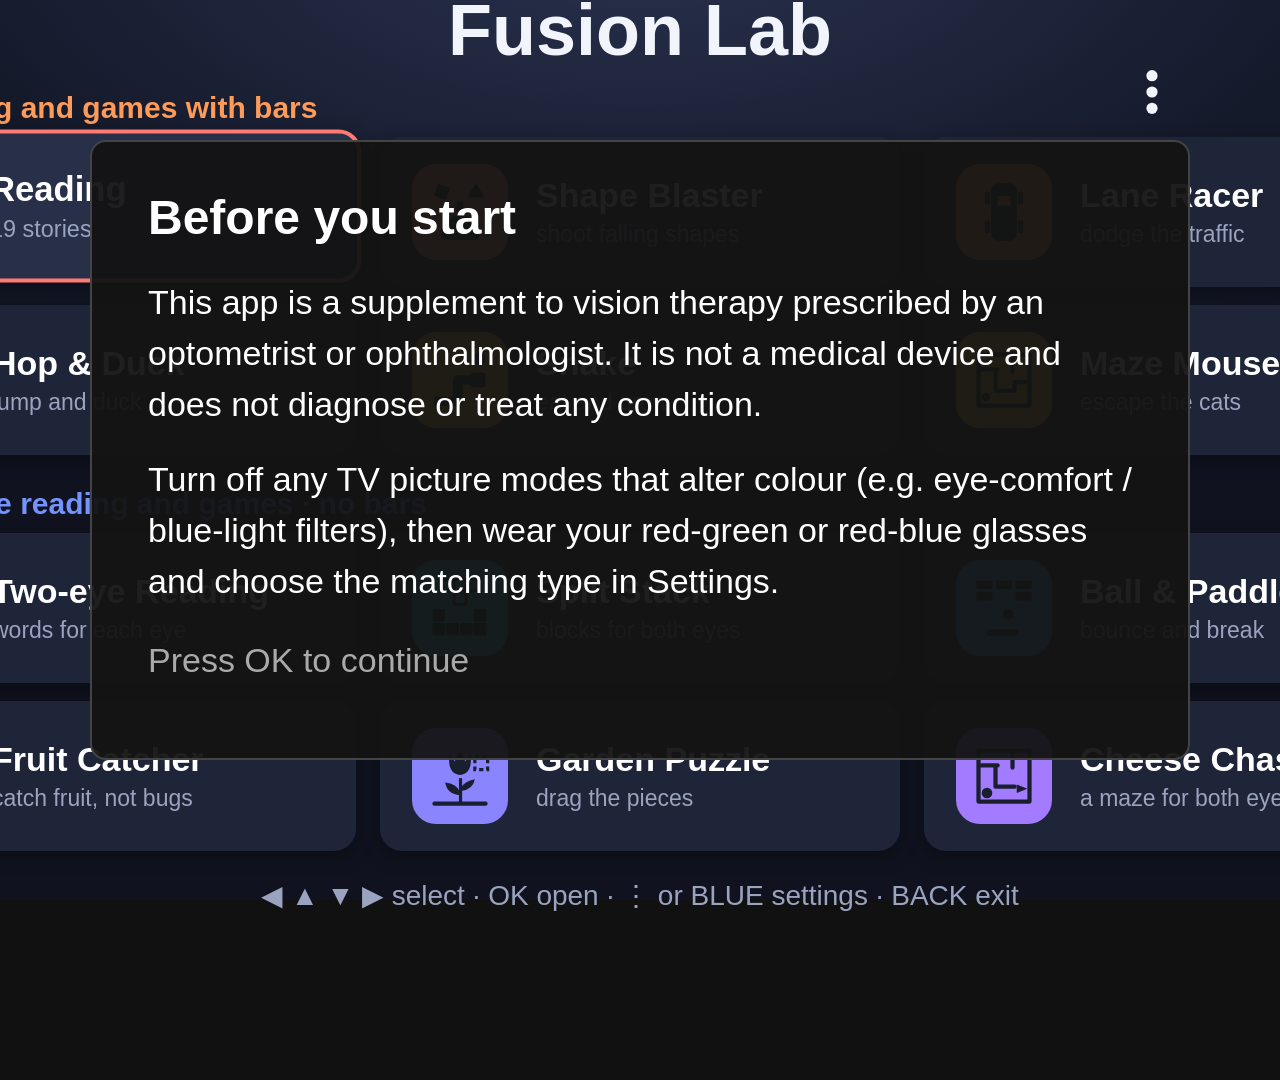
<file: index.html>
<!doctype html>
<html lang="en">
<head>
  <meta charset="utf-8">
  <title>Fusion Lab</title>
  <link rel="stylesheet" href="css/app.css">
</head>
<body>
  <!-- Home menu -->
  <section id="menu" class="screen">
    <h1 class="title">Fusion Lab</h1>
    <button id="menu-more" type="button" tabindex="-1" aria-label="Settings" title="Settings"><svg viewBox="0 0 24 24" aria-hidden="true" fill="currentColor"><circle cx="12" cy="5" r="2.4"/><circle cx="12" cy="12" r="2.4"/><circle cx="12" cy="19" r="2.4"/></svg></button>
    <ul id="menu-list"></ul>
    <p class="hint">◀ ▲ ▼ ▶ select · OK open · ⋮ or BLUE settings · BACK exit</p>
  </section>

  <!-- Reading content shown under the bars -->
  <main id="reader" class="screen hidden">
    <article id="text"></article>
  </main>

  <!-- Story list -->
  <section id="library" class="screen hidden"></section>

  <!-- Games render here, under the bars -->
  <canvas id="game" class="screen hidden" width="1920" height="1080"></canvas>
  <p id="game-hint" class="hidden"></p>

  <!-- Colour test & picker -->
  <section id="calib" class="screen hidden"></section>

  <!-- Red/green bar overlay (always on top of content) -->
  <div id="bars" aria-hidden="true"></div>

  <!-- Settings panel -->
  <section id="panel" class="hidden">
    <h1>Settings</h1>
    <ul id="settings"></ul>
    <p class="hint">▲▼ select · ◀▶ change · OK / BACK close</p>
  </section>

  <!-- First-run disclaimer -->
  <section id="disclaimer" class="hidden">
    <h1>Before you start</h1>
    <p>This app is a supplement to vision therapy prescribed by an optometrist or
      ophthalmologist. It is not a medical device and does not diagnose or treat any condition.</p>
    <p>Turn off any TV picture modes that alter colour (e.g. eye-comfort / blue-light filters),
      then wear your red-green or red-blue glasses and choose the matching type in Settings.</p>
    <p class="hint">Press OK to continue</p>
  </section>

  <script src="js/settings.js"></script>
  <script src="js/bars.js"></script>
  <script src="js/stories.js"></script>
  <script src="js/story-art.js"></script>
  <script src="js/sound.js"></script>
  <script src="js/games/engine.js"></script>
  <script src="js/games/blaster.js"></script>
  <script src="js/games/racer.js"></script>
  <script src="js/games/runner.js"></script>
  <script src="js/games/snake.js"></script>
  <script src="js/games/maze.js"></script>
  <script src="js/games/blocks.js"></script>
  <script src="js/games/paddle.js"></script>
  <script src="js/games/fruit.js"></script>
  <script src="js/games/garden.js"></script>
  <script src="js/menu-art.js"></script>
  <script src="js/calibrate.js"></script>
  <script src="js/library.js"></script>
  <script src="js/app.js"></script>
</body>
</html>
</file>
<file: css/app.css>
* { box-sizing: border-box; margin: 0; padding: 0; }

html, body {
  width: 1920px;
  height: 1080px;
  overflow: hidden;
  background: #111;
  color: #fff;
  font-family: "LG Smart UI", "Museo Sans", Arial, sans-serif;
}

/* Reading area — TV safe area keeps text away from edges */
#reader {
  position: absolute;
  inset: 54px 96px;
  overflow: hidden;
}
#text {
  font-size: 44px;
  line-height: 1.6;
  max-width: 1500px;
  margin: 0 auto;
  transition: transform 0.2s ease-out;
}
#text p { margin-bottom: 1em; }
#text .story-title { font-size: 1.5em; margin-bottom: 0.8em; }
#text .story-icon { display: inline-block; width: 1.5em; height: 1.5em; vertical-align: -0.35em; margin: 0 0.45em 0 0; }
#text[dir="rtl"] .story-icon { margin: 0 0 0 0.45em; }
#text .story-icon svg { width: 100%; height: 100%; display: block; }
/* Arabic stories: right-to-left, with an Arabic-friendly font stack */
#text[dir="rtl"] {
  font-family: "Noto Naskh Arabic", "Noto Sans Arabic", "Geeza Pro", "Tahoma", "Arial", sans-serif;
  line-height: 1.9;
}
#text .story-end { color: #aaa; font-size: 0.7em; text-align: center; margin-top: 1.5em; }

/* Bars overlay */
#bars {
  position: absolute;
  inset: 0;
  pointer-events: none;
  mix-blend-mode: multiply;
}

/* Panels */
#panel, #disclaimer {
  position: absolute;
  background: rgba(20, 20, 20, 0.95);
  border: 2px solid #444;
  border-radius: 16px;
  padding: 48px 56px;
  z-index: 10;
}
#panel { right: 96px; top: 96px; width: 760px; }
#disclaimer { left: 50%; top: 50%; width: 1100px; transform: translate(-50%, -50%); }
#disclaimer p { font-size: 34px; line-height: 1.5; margin-bottom: 24px; }

h1 { font-size: 48px; margin-bottom: 32px; }

#settings { list-style: none; }
#settings li {
  display: flex;
  justify-content: space-between;
  font-size: 31px;
  padding: 7px 24px;
  border-radius: 10px;
}
#settings li.focused { background: #2b5cff; }
#settings .swatch {
  display: inline-block;
  width: 30px;
  height: 30px;
  border: 2px solid #fff;
  border-radius: 6px;
  vertical-align: middle;
  margin-right: 12px;
}
#settings .value::before { content: "◀  "; opacity: 0.6; }
#settings .value::after  { content: "  ▶"; opacity: 0.6; }

/* Home menu */
#menu {
  position: absolute;
  inset: 0;
  display: flex;
  flex-direction: column;
  align-items: center;
  justify-content: center;
}
#menu .title { font-size: 64px; margin-bottom: 6px; width: 1632px; text-align: center; }
/* Tiles in a 3 × 4 grid: two labelled groups of two rows of three
   (flex-wrap rather than CSS grid, for older webOS browsers) */
#menu-list { list-style: none; width: 1632px; display: flex; flex-wrap: wrap; }
#menu-list li {
  width: 520px;
  height: 150px;
  margin: 0 12px 18px;
  padding: 0 28px;
  border: 4px solid #555;
  border-radius: 22px;
  display: flex;
  flex-direction: row;
  align-items: center;
  text-align: left;
}
#menu-list li.menu-head {
  width: 1608px; height: auto; margin: 14px 12px 12px; padding: 0; border: none; border-radius: 0;
  display: block; text-align: left; font-size: 30px; font-weight: bold; color: #aaa;
}
#menu-list li .icon { width: 84px; height: 84px; margin-right: 28px; flex-shrink: 0; }
#menu-list li .icon svg { width: 100%; height: 100%; display: block; }
#menu-list li .txt { display: flex; flex-direction: column; }
#menu-list li .label { font-size: 34px; font-weight: bold; }
#menu-list li .sub { font-size: 23px; color: #aaa; margin-top: 6px; }
#menu-list li.focused { border-color: #fff; background: #333; }
#menu .hint { font-size: 28px; margin-top: 10px; width: 1632px; text-align: center; }

/* Settings: only a ⋮ button at the top right of the home menu */
#menu-more {
  position: absolute; top: 48px; right: 84px; width: 88px; height: 88px;
  border: 4px solid transparent; border-radius: 50%; background: none; color: #ddd;
  display: flex; align-items: center; justify-content: center; padding: 0; cursor: pointer;
}
#menu-more svg { width: 56px; height: 56px; display: block; }
#menu-more.focused { border-color: #fff; background: #333; color: #fff; }
/* Two-eye reading: no bars; words are coloured per eye in app.js */
#text.two-eye .story-end { color: #888; }

/* Game canvas */
#game { position: absolute; inset: 0; }
#game-hint {
  position: absolute;
  bottom: 18px;
  width: 100%;
  text-align: center;
  font-size: 30px;
  color: #ccc;
  z-index: 5;
}

.hint { font-size: 26px; color: #aaa; margin-top: 28px; }
.hidden { display: none !important; }

/* ---------- Colour test & picker ---------- */
#calib {
  position: absolute;
  left: 0; top: 0; width: 1920px; height: 1080px;
  padding: 44px 96px 0;
  background: #111;
  z-index: 20;
}
#calib h1 { font-size: 56px; margin-bottom: 12px; }
.calib-intro { font-size: 28px; color: #bbb; max-width: 1600px; line-height: 1.4; margin-bottom: 30px; }
.calib-tests { display: flex; justify-content: space-between; }
.calib-test { display: flex; width: 850px; }
.calib-square {
  position: relative;
  width: 380px; height: 380px;
  flex: none;
  background: #111;
  border: 3px solid #444;
  margin-right: 34px;
}
.calib-cat { position: absolute; left: 40px; top: 30px; width: 300px; height: 300px; }
.calib-filter { position: absolute; left: 0; top: 0; right: 0; bottom: 0; mix-blend-mode: multiply; }
.calib-side { flex: 1; }
.calib-side h2 { font-size: 40px; margin-bottom: 8px; }
.calib-how { font-size: 24px; color: #bbb; line-height: 1.35; margin-bottom: 18px; }
.calib-swatch-row { display: flex; align-items: center; margin-bottom: 12px; }
.calib-swatch {
  position: relative;
  width: 64px; height: 64px;
  border: 3px solid #fff; border-radius: 10px;
  margin-right: 18px; cursor: pointer; overflow: hidden;
}
.calib-swatch input { position: absolute; left: 0; top: 0; width: 100%; height: 100%; opacity: 0; cursor: pointer; }
.calib-hex { font-size: 36px; font-family: monospace; }
.calib-row { border-radius: 10px; padding: 8px 14px; margin-bottom: 6px; border: 3px solid transparent; }
.calib-row.focused { border-color: #fff; background: #2a2a2a; }
.calib-slider { display: flex; align-items: center; cursor: pointer; }
.calib-ch { font-size: 30px; font-weight: bold; width: 40px; }
.calib-track { flex: 1; height: 22px; background: #333; border-radius: 11px; overflow: hidden; margin: 0 16px; }
.calib-fill { height: 100%; }
.calib-val { font-size: 28px; width: 64px; text-align: right; font-family: monospace; }
.calib-btn { font-size: 28px; display: inline-block; cursor: pointer; background: #222; }
.calib-actions { margin-top: 26px; }
.calib-actions .calib-btn { margin-right: 20px; padding: 14px 30px; font-size: 32px; }
.calib-done { background: #2b5cff; }
#calib .hint { font-size: 26px; margin-top: 16px; }

/* ---------- Story list ---------- */
#library { position: absolute; left: 0; top: 0; width: 1920px; height: 1080px; padding: 40px 96px 0; }
#library h1 { font-size: 56px; margin-bottom: 24px; }
.lib-grid { list-style: none; display: flex; flex-wrap: wrap; width: 1728px; }
.lib-grid li {
  width: 324px; height: 196px;
  margin: 0 27px 20px 0;
  border: 4px solid #555; border-radius: 18px;
  display: flex; flex-direction: column; align-items: center; justify-content: center;
  text-align: center; padding: 0 12px; cursor: pointer;
}
.lib-grid li:nth-child(5n) { margin-right: 0; }
.lib-grid li.focused { border-color: #fff; background: #333; }
.lib-icon { width: 80px; height: 80px; margin-bottom: 8px; }
.lib-icon svg { width: 100%; height: 100%; display: block; }
.lib-title { font-size: 25px; font-weight: bold; line-height: 1.2; max-height: 2.4em; overflow: hidden; }
.lib-lang { font-size: 20px; color: #aaa; margin-top: 4px; }
#library .hint { font-size: 26px; margin-top: 6px; }

/* ---------- Menu themes (Settings → Menu theme): night (default) and light ----------
   Only the home menu and story list are themed; reading and games keep their own dark screens.
   With bars = warm shades (red → amber); two-eye = cool shades (teal → violet).
   Explicit colours rather than CSS variables, for older webOS browsers. */
#menu-list li { -webkit-transition: -webkit-transform .15s; transition: transform .15s; }
#menu-list li.focused { -webkit-transform: translateY(-6px) scale(1.02); transform: translateY(-6px) scale(1.02); }
#menu .title { font-size: 72px; }
#menu-list li.menu-head:before { content: ''; display: inline-block; width: 44px; height: 10px; border-radius: 5px;
  margin-right: 14px; vertical-align: 6px; background: linear-gradient(90deg, #ef5350, #eeb02a); }
#menu-list li.menu-head ~ li.menu-head:before { background: linear-gradient(90deg, #14b8a6, #7c55e6); }
#menu-list li[data-i] .icon, .lib-grid .lib-icon { border-radius: 24px; padding: 14px; width: 96px; height: 96px; }
.lib-grid .lib-icon { width: 76px; height: 76px; padding: 10px; border-radius: 20px; margin-bottom: 6px; }

/* Night */
body.theme-night #menu, body.theme-night #library {
  background: #151a2b; background: radial-gradient(1200px 600px at 50% -10%, #2a3350 0%, #151a2b 60%, #10131f 100%); }
body.theme-night #menu .title { color: #f2f4fb; }
body.theme-night #menu .hint, body.theme-night #menu-list li .sub, body.theme-night #library .hint, body.theme-night .lib-lang { color: #9aa3bf; }
body.theme-night #menu-list li.menu-head { color: #ff9b58; }
body.theme-night #menu-list li.menu-head ~ li.menu-head { color: #7393ff; }
body.theme-night #menu-list li[data-i], body.theme-night .lib-grid li { background: #1f2538; border-color: #1f2538; box-shadow: 0 6px 18px rgba(0,0,0,.35); }
body.theme-night #menu-list li[data-i] .icon, body.theme-night .lib-grid .lib-icon { color: #1a1f30; }
body.theme-night #menu-list li.focused, body.theme-night .lib-grid li.focused { background: #283049; }
body.theme-night #menu-more { color: #f2f4fb; }
body.theme-night #menu-more.focused { background: #283049; border-color: #f2f4fb; }

/* Light */
body.theme-light #menu, body.theme-light #library { background: #f2f4fa; color: #2b2840; }
body.theme-light #menu .title, body.theme-light #menu-more { color: #2b2840; }
body.theme-light #menu .hint, body.theme-light #menu-list li .sub, body.theme-light #library .hint, body.theme-light .lib-lang { color: #6b6880; }
body.theme-light #menu-list li.menu-head { color: #e8603c; }
body.theme-light #menu-list li.menu-head ~ li.menu-head { color: #3f7fe6; }
body.theme-light #menu-list li[data-i], body.theme-light .lib-grid li { background: #fff; border-color: #fff; color: #2b2840; box-shadow: 0 4px 14px rgba(40,50,90,.08); }
body.theme-light #menu-list li[data-i] .icon, body.theme-light .lib-grid .lib-icon { color: #fff; }
body.theme-light #menu-list li.focused, body.theme-light .lib-grid li.focused { box-shadow: 0 12px 26px rgba(40,50,90,.18); }
body.theme-light #menu-more.focused { background: #fff; border-color: #2b2840; }

body.theme-night #menu-list li[data-i="0"] .icon { background: #ff7a72; } body.theme-night #menu-list li[data-i="0"].focused { border-color: #ff7a72; }
body.theme-night #menu-list li[data-i="6"] .icon { background: #3ed6c4; } body.theme-night #menu-list li[data-i="6"].focused { border-color: #3ed6c4; }
body.theme-light #menu-list li[data-i="0"] .icon { background: #ef5350; } body.theme-light #menu-list li[data-i="0"].focused { border-color: #ef5350; }
body.theme-light #menu-list li[data-i="6"] .icon { background: #14b8a6; } body.theme-light #menu-list li[data-i="6"].focused { border-color: #14b8a6; }
body.theme-night #menu-list li[data-i="1"] .icon { background: #ff8a63; } body.theme-night #menu-list li[data-i="1"].focused { border-color: #ff8a63; }
body.theme-night #menu-list li[data-i="7"] .icon { background: #38c2e6; } body.theme-night #menu-list li[data-i="7"].focused { border-color: #38c2e6; }
body.theme-light #menu-list li[data-i="1"] .icon { background: #f2664a; } body.theme-light #menu-list li[data-i="1"].focused { border-color: #f2664a; }
body.theme-light #menu-list li[data-i="7"] .icon { background: #0ea5c6; } body.theme-light #menu-list li[data-i="7"].focused { border-color: #0ea5c6; }
body.theme-night #menu-list li[data-i="2"] .icon { background: #ff9b58; } body.theme-night #menu-list li[data-i="2"].focused { border-color: #ff9b58; }
body.theme-night #menu-list li[data-i="8"] .icon { background: #56a8ff; } body.theme-night #menu-list li[data-i="8"].focused { border-color: #56a8ff; }
body.theme-light #menu-list li[data-i="2"] .icon { background: #f57a42; } body.theme-light #menu-list li[data-i="2"].focused { border-color: #f57a42; }
body.theme-light #menu-list li[data-i="8"] .icon { background: #2b8fe0; } body.theme-light #menu-list li[data-i="8"].focused { border-color: #2b8fe0; }
body.theme-night #menu-list li[data-i="3"] .icon { background: #ffad4f; } body.theme-night #menu-list li[data-i="3"].focused { border-color: #ffad4f; }
body.theme-night #menu-list li[data-i="9"] .icon { background: #7393ff; } body.theme-night #menu-list li[data-i="9"].focused { border-color: #7393ff; }
body.theme-light #menu-list li[data-i="3"] .icon { background: #f88e3a; } body.theme-light #menu-list li[data-i="3"].focused { border-color: #f88e3a; }
body.theme-light #menu-list li[data-i="9"] .icon { background: #4a78ea; } body.theme-light #menu-list li[data-i="9"].focused { border-color: #4a78ea; }
body.theme-night #menu-list li[data-i="4"] .icon { background: #ffbe48; } body.theme-night #menu-list li[data-i="4"].focused { border-color: #ffbe48; }
body.theme-night #menu-list li[data-i="10"] .icon { background: #8a85ff; } body.theme-night #menu-list li[data-i="10"].focused { border-color: #8a85ff; }
body.theme-light #menu-list li[data-i="4"] .icon { background: #f6a232; } body.theme-light #menu-list li[data-i="4"].focused { border-color: #f6a232; }
body.theme-light #menu-list li[data-i="10"] .icon { background: #6366f1; } body.theme-light #menu-list li[data-i="10"].focused { border-color: #6366f1; }
body.theme-night #menu-list li[data-i="5"] .icon { background: #ffcc4a; } body.theme-night #menu-list li[data-i="5"].focused { border-color: #ffcc4a; }
body.theme-night #menu-list li[data-i="11"] .icon { background: #a27bff; } body.theme-night #menu-list li[data-i="11"].focused { border-color: #a27bff; }
body.theme-light #menu-list li[data-i="5"] .icon { background: #eeb02a; } body.theme-light #menu-list li[data-i="5"].focused { border-color: #eeb02a; }
body.theme-light #menu-list li[data-i="11"] .icon { background: #7c55e6; } body.theme-light #menu-list li[data-i="11"].focused { border-color: #7c55e6; }
body.theme-night .lib-grid li[data-lang="en"] .lib-icon { background: #ff9b58; } body.theme-night .lib-grid li[data-lang="en"].focused { border-color: #ff9b58; }
body.theme-night .lib-grid li[data-lang="fr"] .lib-icon { background: #38c2e6; } body.theme-night .lib-grid li[data-lang="fr"].focused { border-color: #38c2e6; }
body.theme-night .lib-grid li[data-lang="ar"] .lib-icon { background: #a27bff; } body.theme-night .lib-grid li[data-lang="ar"].focused { border-color: #a27bff; }
body.theme-light .lib-grid li[data-lang="en"] .lib-icon { background: #f57a42; } body.theme-light .lib-grid li[data-lang="en"].focused { border-color: #f57a42; }
body.theme-light .lib-grid li[data-lang="fr"] .lib-icon { background: #0ea5c6; } body.theme-light .lib-grid li[data-lang="fr"].focused { border-color: #0ea5c6; }
body.theme-light .lib-grid li[data-lang="ar"] .lib-icon { background: #7c55e6; } body.theme-light .lib-grid li[data-lang="ar"].focused { border-color: #7c55e6; }
</file>
